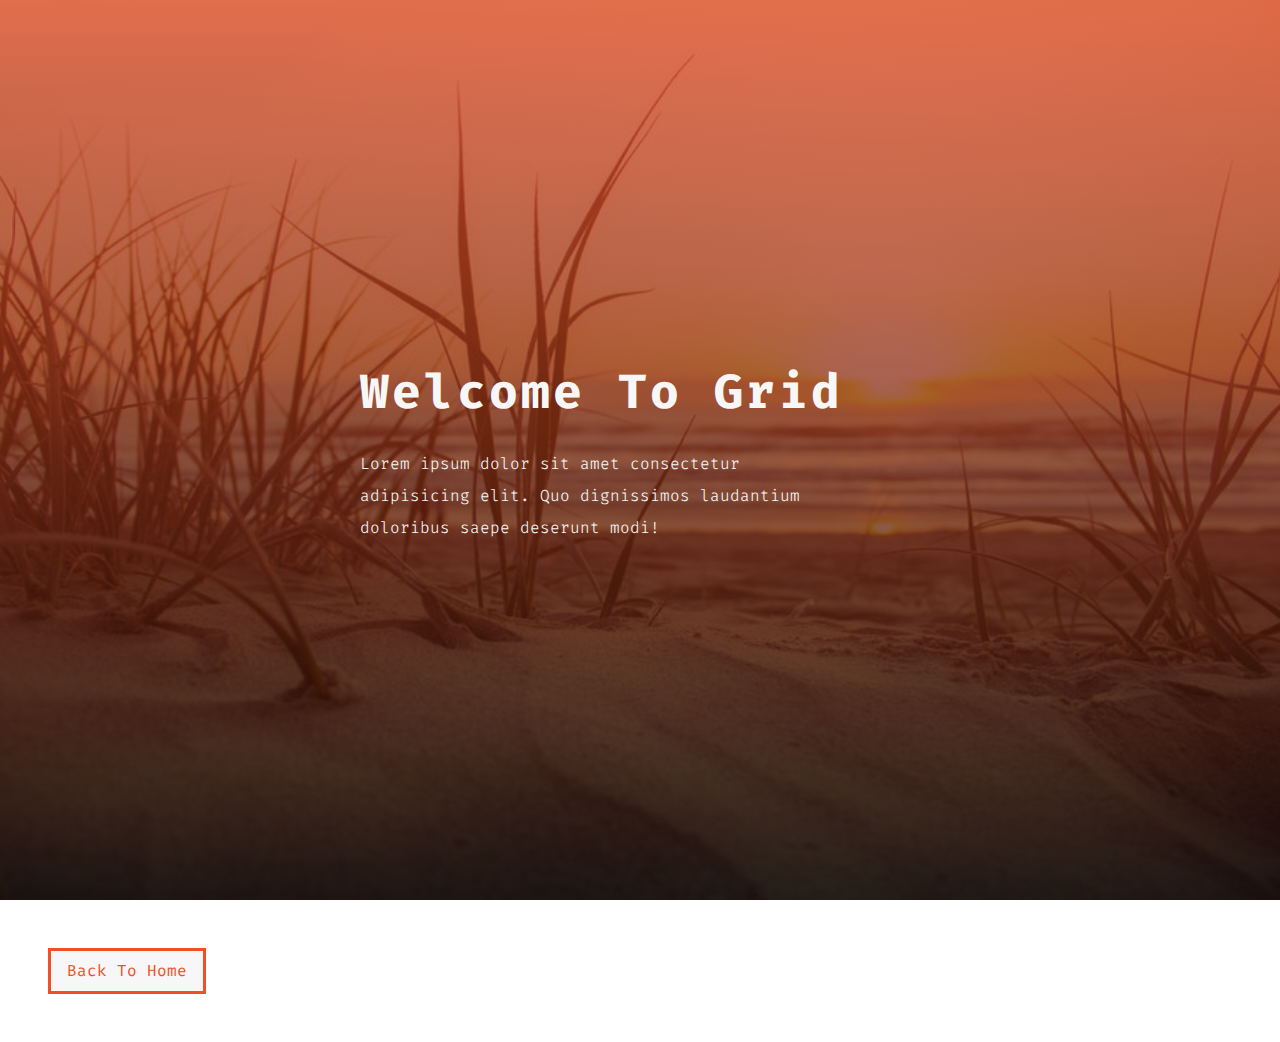
<file: pages/hero.html>
<!DOCTYPE html>
<html lang="en">

  <head>
    <meta charset="UTF-8">
    <meta http-equiv="X-UA-Compatible" content="IE=edge">
    <meta name="viewport" content="width=device-width, initial-scale=1.0">
    <title>Hero Project</title>
    <link rel="preconnect" href="https://fonts.googleapis.com">
    <link rel="preconnect" href="https://fonts.gstatic.com" crossorigin>
    <link href="https://fonts.googleapis.com/css2?family=Fira+Code:wght@300;400&display=swap" rel="stylesheet">
    <link rel="stylesheet" href="https://cdnjs.cloudflare.com/ajax/libs/font-awesome/6.4.0/css/all.min.css"
      integrity="sha512-iecdLmaskl7CVkqkXNQ/ZH/XLlvWZOJyj7Yy7tcenmpD1ypASozpmT/E0iPtmFIB46ZmdtAc9eNBvH0H/ZpiBw=="
      crossorigin="anonymous" referrerpolicy="no-referrer" />
    <link rel="stylesheet" href="../style/style.css">
    <link rel="stylesheet" href="../style/hero.css">
  </head>

  <body>
    <header class="hero-header">
      <div class="hero-banner">
        <h1 class="title">welcome to grid</h1>
        <p class="hero-text">Lorem ipsum dolor sit amet consectetur adipisicing elit.
          Quo dignissimos laudantium doloribus saepe deserunt modi!
        </p>
      </div>
    </header>
    <a href="../index.html" class="btn">back to home</a>
  </body>

</html>
</file>
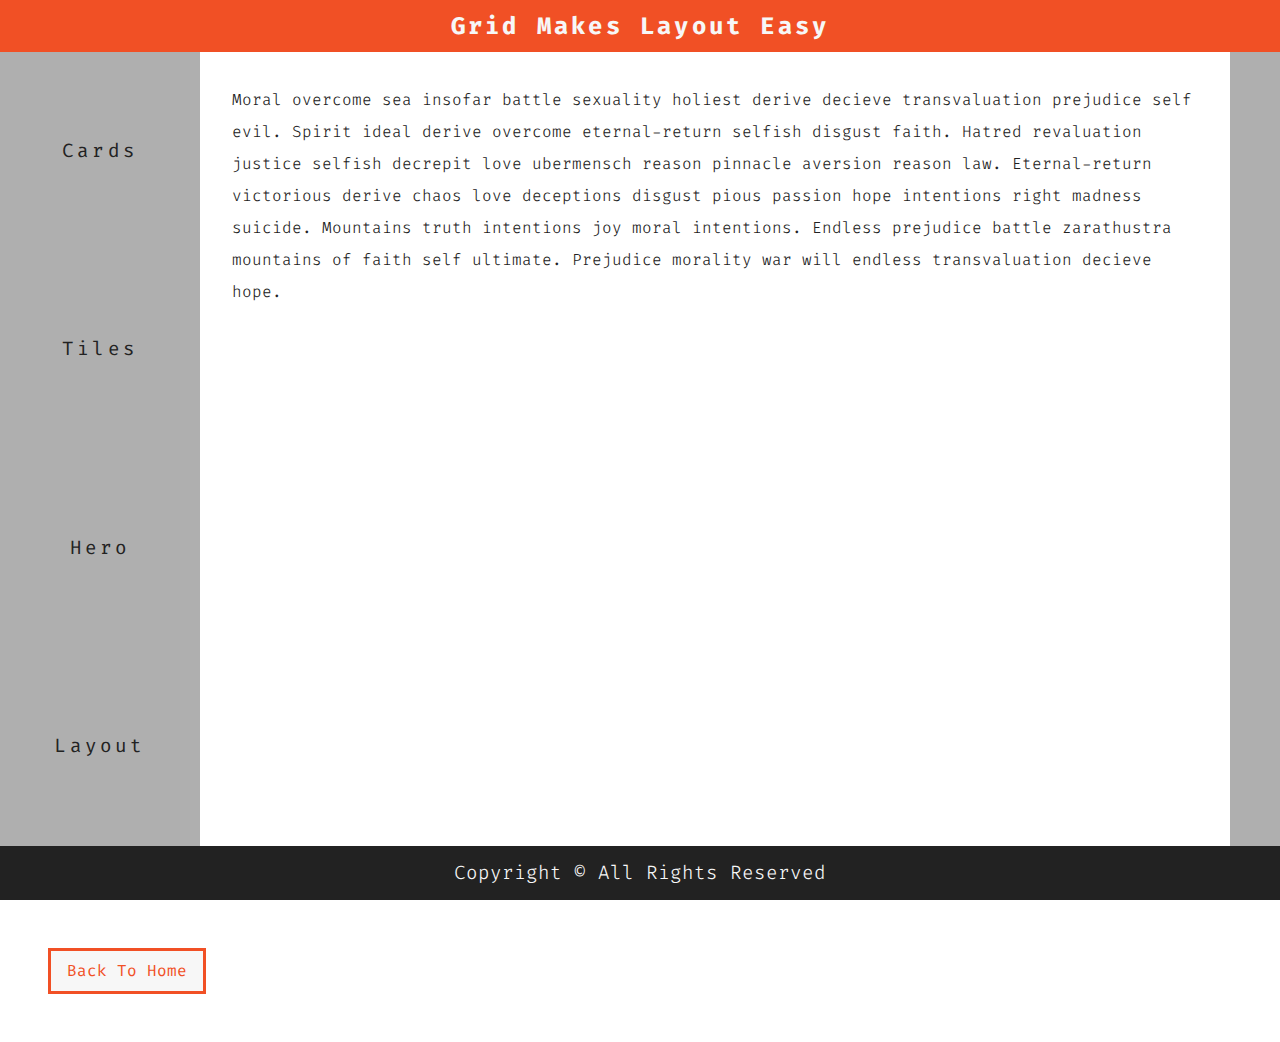
<file: pages/layout.html>
<!DOCTYPE html>
<html lang="en">

  <head>
    <meta charset="UTF-8">
    <meta http-equiv="X-UA-Compatible" content="IE=edge">
    <meta name="viewport" content="width=device-width, initial-scale=1.0">
    <title>Layout project</title>
    <link rel="preconnect" href="https://fonts.googleapis.com">
    <link rel="preconnect" href="https://fonts.gstatic.com" crossorigin>
    <link href="https://fonts.googleapis.com/css2?family=Fira+Code:wght@300;400&display=swap" rel="stylesheet">
    <link rel="stylesheet" href="https://cdnjs.cloudflare.com/ajax/libs/font-awesome/6.4.0/css/all.min.css"
      integrity="sha512-iecdLmaskl7CVkqkXNQ/ZH/XLlvWZOJyj7Yy7tcenmpD1ypASozpmT/E0iPtmFIB46ZmdtAc9eNBvH0H/ZpiBw=="
      crossorigin="anonymous" referrerpolicy="no-referrer" />
    <link rel="stylesheet" href="../style/style.css">
    <link rel="stylesheet" href="../style/navbar.css">
    <link rel="stylesheet" href="../style/layout.css">
  </head>

  <body>

    <main class="main">
      <header class="header">
        <h2>grid makes layout easy</h2>
      </header>
      <nav class="navbar">
        <ul class="navbar__list">
          <li class="navbar__item">
            <a href="../pages/cards.html" class="navbar__link">cards</a>
          </li>
          <li class="navbar__item">
            <a href="../pages/tiles.html" class="navbar__link">tiles</a>
          </li>
          <li class="navbar__item">
            <a href="../index.html" class="navbar__link">hero</a>
          </li>
          <li class="navbar__item">
            <a href="../pages/layout.html" class="navbar__link">layout</a>
          </li>
        </ul>
      </nav>

      <section class="section">
        <p class="section-text">
          Moral overcome sea insofar battle sexuality holiest derive decieve transvaluation prejudice self evil. Spirit
          ideal derive overcome eternal-return selfish disgust faith. Hatred revaluation justice selfish decrepit love
          ubermensch reason
          pinnacle aversion reason law.
          Eternal-return victorious derive chaos love deceptions disgust pious passion hope
          intentions right madness suicide. Mountains truth intentions joy moral intentions.
          Endless prejudice battle zarathustra mountains of faith self ultimate. Prejudice morality war will endless
          transvaluation decieve hope.
        </p>
      </section>
      <section class="sidebar">
        <span><i class="fab fa-twitter"></i></span>
        <span><i class="fab fa-facebook"></i></span>
        <span><i class="fab fa-squarespace"></i></span>
        <span><i class="fab fa-linkedin"></i></span>
      </section>

      <footer class="footer">
        <p>Copyright &copy; All rights reserved </p>
      </footer>
    </main>
    <a href="../index.html" class="btn">back to home</a>
  </body>

</html>
</file>
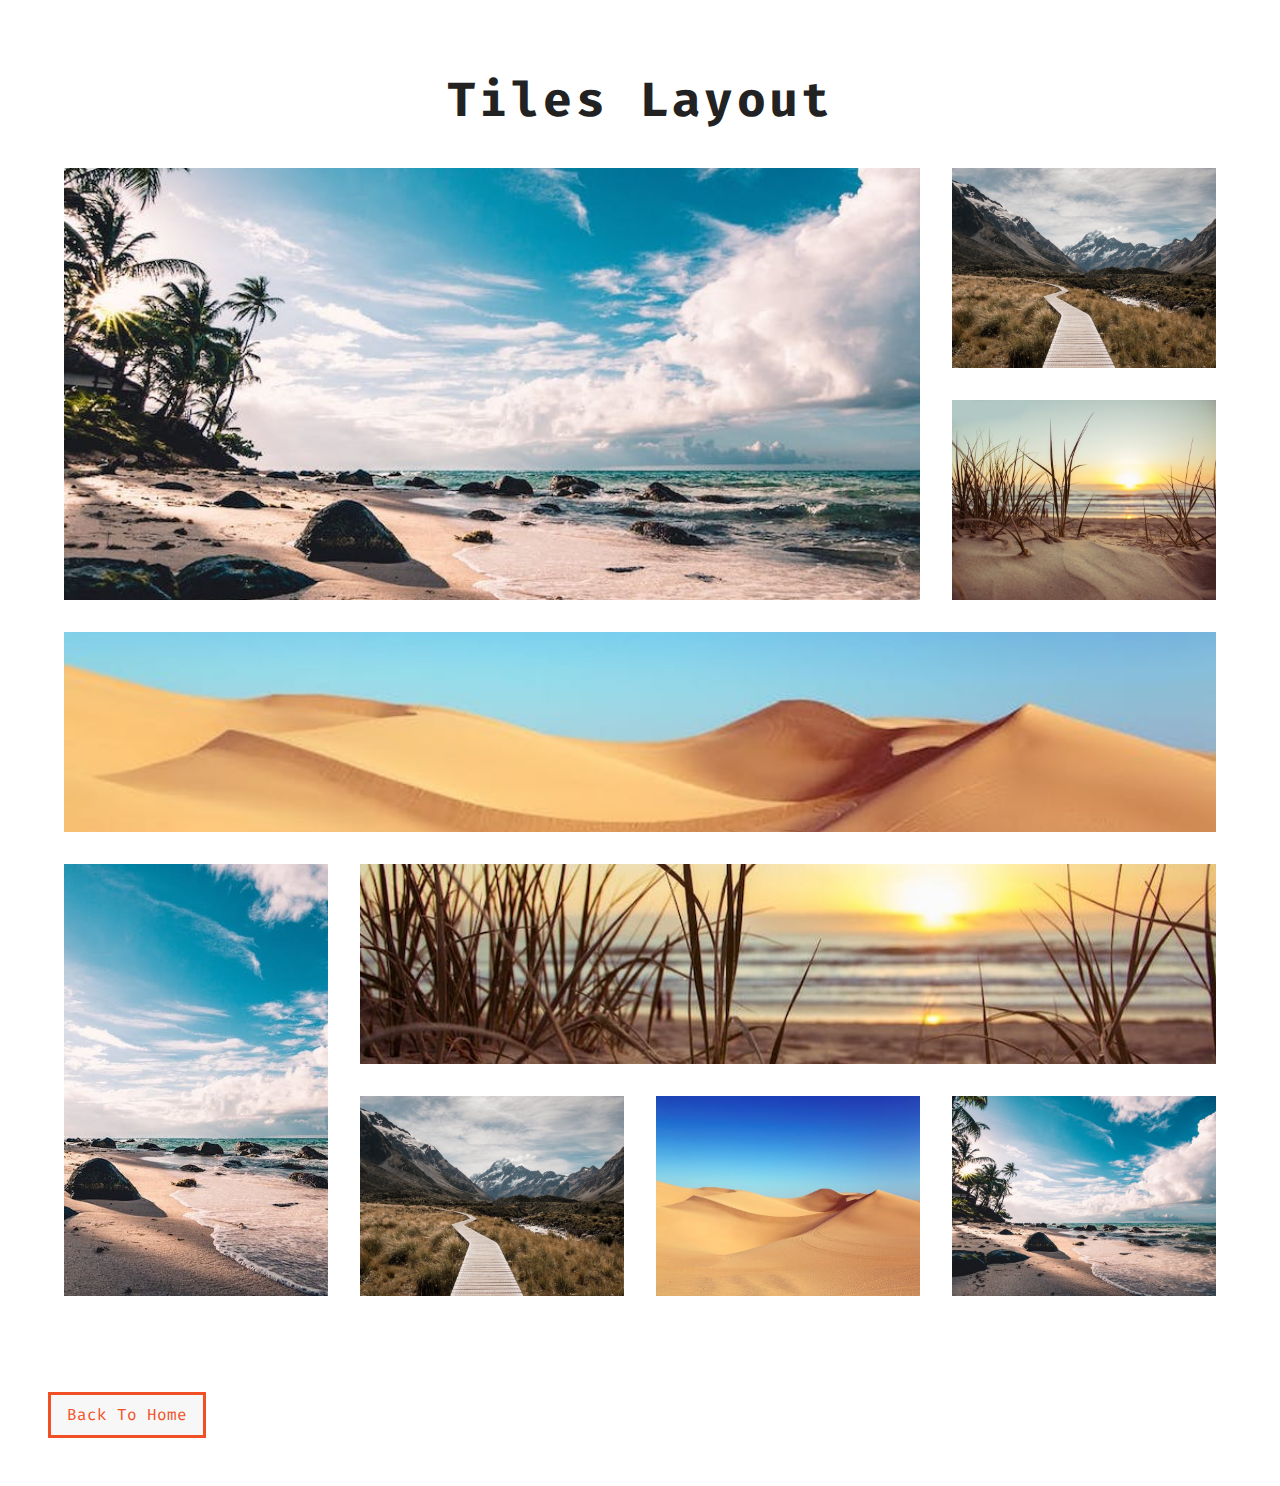
<file: pages/tiles.html>
<!DOCTYPE html>
<html lang="en">

  <head>
    <meta charset="UTF-8">
    <meta http-equiv="X-UA-Compatible" content="IE=edge">
    <meta name="viewport" content="width=device-width, initial-scale=1.0">
    <title>Tiles project</title>
    <link rel="preconnect" href="https://fonts.googleapis.com">
    <link rel="preconnect" href="https://fonts.gstatic.com" crossorigin>
    <link href="https://fonts.googleapis.com/css2?family=Fira+Code:wght@300;400&display=swap" rel="stylesheet">
    <link rel="stylesheet" href="https://cdnjs.cloudflare.com/ajax/libs/font-awesome/6.4.0/css/all.min.css"
      integrity="sha512-iecdLmaskl7CVkqkXNQ/ZH/XLlvWZOJyj7Yy7tcenmpD1ypASozpmT/E0iPtmFIB46ZmdtAc9eNBvH0H/ZpiBw=="
      crossorigin="anonymous" referrerpolicy="no-referrer" />
    <link rel="stylesheet" href="../style/style.css">
    <link rel="stylesheet" href="../style/cards.css">
    <link rel="stylesheet" href="../style/tiles.css">
  </head>

  <body>
    <section class="tiles">
      <div class="title">
        <h1>tiles layout</h1>
      </div>
      <div class="tiles-center">
        <article class="tile-1">
          <img src="../images/size-image-1.jpeg" alt="">
        </article>
        <article class="tile-2">
          <img src="../images/size-image-2.jpeg" alt="">
        </article>
        <article class="tile-3">
          <img src="../images/size-image-3.jpeg" alt="">
        </article>
        <article class="tile-4">
          <img src="../images/size-image-4.jpeg" alt="">
        </article>
        <article class="tile-5">
          <img src="../images/size-image-1.jpeg" alt="">
        </article>
        <article class="tile-6">
          <img src="../images/size-image-2.jpeg" alt="">
        </article>
        <article class="tile-7">
          <img src="../images/size-image-3.jpeg" alt="">
        </article>
        <article class="tile-8">
          <img src="../images/size-image-4.jpeg" alt="">
        </article>
        <article class="tile-9">
          <img src="../images/size-image-1.jpeg" alt="">
        </article>
      </div>
    </section>

    <a href="../index.html" class="btn">back to home</a>
  </body>

</html>
</file>
<file: style/style.css>
:root {
	--primaryColor: #f15025;
	--mainBlack: #222;
	--mainWhite: #fff;
	--offWhite: #f7f7f7;
	--darkGray: #afafaf;
	--lightGray: #dbdbdb;
	--mainTransition: all 0.3s linear;
	--mainSpacing: 0.2rem;
}

* {
	margin: 0;
	padding: 0;
	box-sizing: border-box;
}

::before,
::after {
	box-sizing: inherit;
}

body {
	font-family: "Fira Code", monospace;
	color: var(--mainBlack);
	background-color: var(--mainWhite);
	line-height: 1.5;
}

a {
	text-decoration: none;
}

img {
	width: 100%;
	display: block;
}

h1,
h2,
h3 {
	text-transform: capitalize;
	letter-spacing: var(--mainSpacing);
	margin-bottom: 1.25rem;
}

h1 {
	font-size: 3rem;
}

h2 {
	margin-bottom: 0;
}

p {
	font-weight: 300;
	font-size: 0.7rem;
	line-height: 2;
}

.btn {
	display: inline-block;
	padding: 0.5rem 1rem;
	text-transform: capitalize;
	background-color: var(--offWhite);
	color: var(--primaryColor);
	border: 3px solid var(--primaryColor);
	margin: 3rem;
	transition: var(--mainTransition);
}

.btn:hover {
	background-color: var(--primaryColor);
	color: var(--offWhite);
}
</file>
<file: style/hero.css>
.hero-header {
	min-height: 100vh;
	background: var(--primaryColor);
	color: var(--offWhite);
	display: grid;
	justify-content: center;
	align-items: center;
}

.hero-banner {
	/* text-align: center; */
}

.hero-text {
	width: 80%;
	max-width: 560px;
	font-size: 1rem;
}

@media screen and (max-width: 600px) {
	.hero-banner {
		padding: 0 3rem;
	}
}

@media screen and (min-width: 768px) {
	.hero-header {
		background: linear-gradient(rgba(241, 80, 37, 0.75), rgba(0, 0, 0, 0.75)),
			url(../images/image-2.jpeg) center/cover fixed no-repeat;
	}
}
</file>
<file: style/navbar.css>
.main-navbar {
	background-color: var(--darkGray);
	padding: 0 2rem;
}

.navbar__item {
	list-style: none;
}

.navbar__link {
	text-transform: capitalize;
	display: block;
	padding: 1rem 0;
	color: var(--primaryColor);
	letter-spacing: var(--mainSpacing);
	transition: var(--mainTransition);
}

.navbar__link:hover {
	color: var(--mainBlack);
}

@media screen and (min-width: 992px) {
	.navbar__list {
		max-width: 1170px;
		margin: 0 auto;
		display: grid;
		grid-template-columns: repeat(4, 1fr);
	}

	.navbar__link {
		text-align: center;
	}
}
</file>
<file: style/layout.css>
.header {
	background-color: var(--primaryColor);
	color: var(--offWhite);
	text-align: center;
	padding: 0.5rem 0;
}
.navbar {
	background-color: var(--darkGray);
}

.navbar__link {
	font-size: 1.2rem;
	padding: 1rem;
	color: var(--mainBlack);
	display: inline-block;
}

.navbar__link:hover {
	color: var(--offWhite);
	padding-left: 1.5rem;
}
.section {
	padding: 2rem;
}
.section-text {
	font-size: 1rem;
}
.sidebar {
	background-color: var(--primaryColor);
	padding: 1rem 0;
	display: grid;
	grid-template-columns: repeat(4, 1fr);
	justify-items: center;
	color: var(--offWhite);
	font-size: 1.2rem;
}
.footer {
	background-color: var(--mainBlack);
	color: var(--offWhite);
	text-align: center;
	text-transform: capitalize;
	padding: 0.5rem 0;
}
.footer p {
	font-size: 1.2rem;
}

.main {
	min-height: 100vh;
	display: grid;
	grid-template-columns: 1fr;
	grid-template-rows: auto auto 1fr auto auto;
}

@media screen and (min-width: 768px) {
	.navbar__list {
		display: grid;
		grid-template-columns: repeat(4, 1fr);
		justify-items: center;
	}

	.navbar__link:hover {
		padding-left: 1rem;
	}
}

@media screen and (min-width: 992px) {
	.main {
		grid-template-columns: [start] 200px [end-1-col] 1fr [end-2-col] 50px [end];
		grid-template-rows: [start] auto [end-1-row] 1fr [end-2-row] auto [end];
	}

	.header {
		grid-column: start / end;
	}

	.navbar__list {
		grid-template-columns: 1fr;
		align-items: center;
		min-height: 100%;
	}

	.sidebar {
		grid-template-columns: 1fr;
		align-items: center;
		background-color: var(--darkGray);
	}

	.footer {
		grid-column: start / end;
	}
}
</file>
<file: style/cards.css>
.title {
	text-align: center;
}

.cards {
	padding: 4rem 0 0;
}

.cards-center {
	width: 80vw;
	max-width: 1170px;
	margin: 2rem auto;
	display: grid;
	grid-column-gap: 2rem;
	grid-template-columns: repeat(auto-fill, minmax(268.5px, 1fr));
}

.card {
	border: 1px solid var(--lightGray);
	margin-bottom: 3rem;
	transition: var(--mainTransition);
	display: grid;
	grid-template-columns: 1fr;
	grid-template-rows: auto 1fr auto;
}

.card-info {
	padding: 1rem;
}

.card-text {
	font-size: 1rem;
}

.card-footer {
	background-color: var(--lightGray);
	padding: 0.5rem 1rem;
	display: grid;
	grid-template-columns: repeat(4, 1fr);
	justify-items: center;
}

.card-footer span {
	color: var(--primaryColor);
}
/* 
@media screen and (min-width: 768px) {
	.cards-center {
		display: grid;
		grid-template-columns: repeat(2, 1fr);
		column-gap: 2rem;
	}
}

@media screen and (min-width: 1170px) {
	.cards-center {
		grid-template-columns: repeat(3, 1fr);
	}
} */
</file>
<file: style/tiles.css>
.tiles {
	padding: 4rem 0;
}

.tiles-center {
	width: 90vw;
	max-width: 1170px;
	margin: 2rem auto;
	display: grid;
	grid-gap: 2rem;
	grid-template-columns: repeat(auto-fill, minmax(309px, 1fr));
}

@media screen and (min-width: 1170px) {
	.tiles-center {
		grid-template-columns: repeat(4, 1fr);
		grid-template-rows: repeat(5, 200px);
		grid-template-areas:
			"a a a c"
			"a a a b"
			"d d d d"
			"e f f f"
			"e g h i";
	}

	.tiles img {
		height: 100%;
		object-fit: cover;
	}

	.tile-1 {
		grid-area: a;
	}
	.tile-2 {
		grid-area: b;
	}
	.tile-3 {
		grid-area: c;
	}
	.tile-4 {
		grid-area: d;
	}
	.tile-5 {
		grid-area: e;
	}
	.tile-6 {
		grid-area: f;
	}
	.tile-7 {
		grid-area: g;
	}
	.tile-8 {
		grid-area: h;
	}
	.tile-9 {
		grid-area: i;
	}
}

.btn {
	margin-top: 0;
}
</file>
